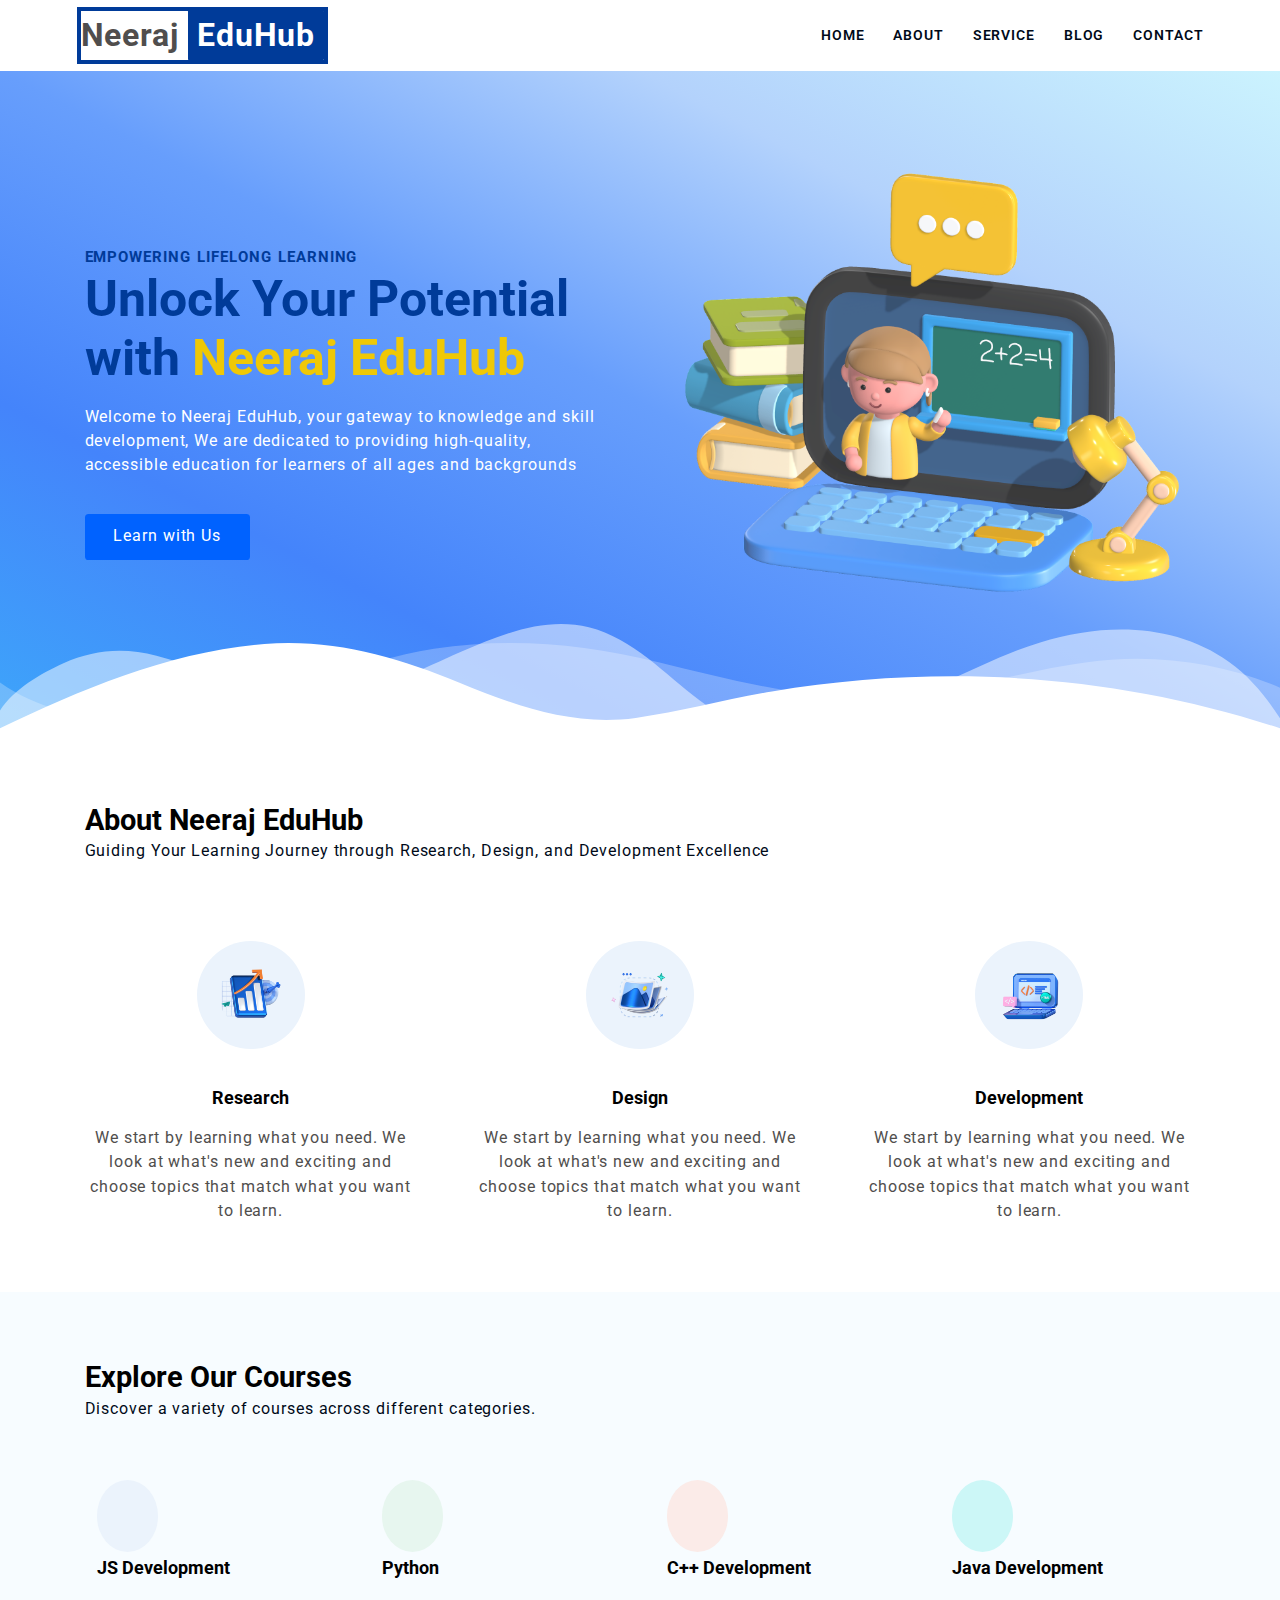
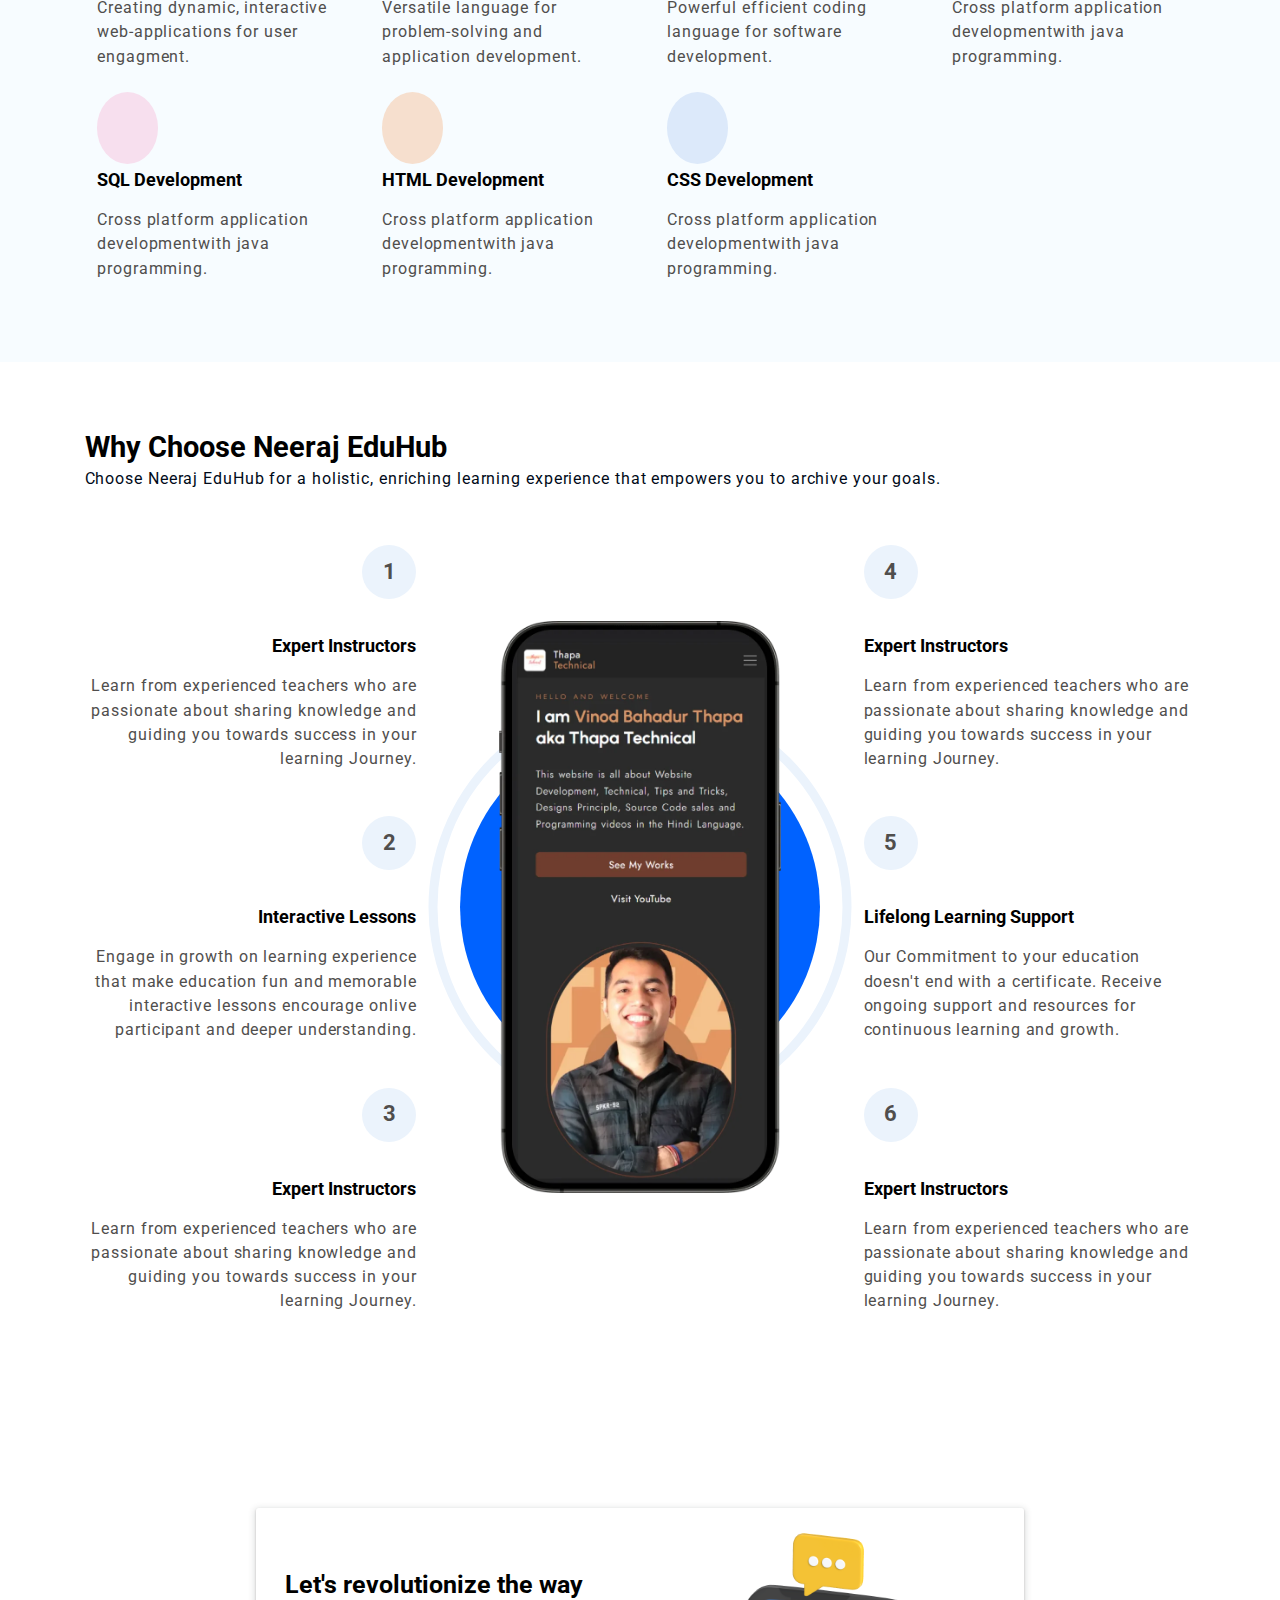
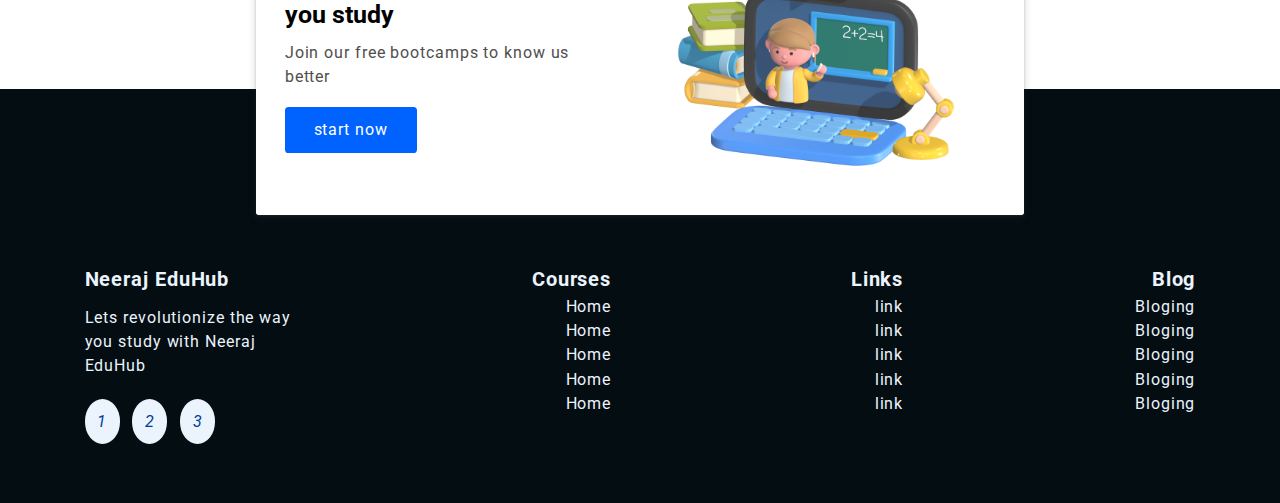
<file: index.html>
<!DOCTYPE html>
<html lang="en">

<head>
    <meta charset="UTF-8">
    <meta name="viewport" content="width=device-width, initial-scale=1.0">
    <meta name="description" content="Welcome to Neeraj EduHub, your gateway to knowledge and skill development, We
    are dedicated to providing high-quality, accessible education for learners of all ages and
    backgrounds">

    <meta name="keywords" content="NEERAJ_EDUHUB, html, css, js">

    <meta name="robots" content="index, follow">

    <title>NEERAJ_EDUHUB</title>
    <link rel="stylesheet" href="https://cdnjs.cloudflare.com/ajax/libs/font-awesome/6.6.0/css/all.min.css"
        integrity="sha512-Kc323vGBEqzTmouAECnVceyQqdsSiQlSBL29aUW4U/M7pSPA/gEUZQqv1cwx4OnYxTxve5UMg5GT6L4JJg=="
        crossorigin="anonymous" referrerpolicy="no-referrer" />
    <link rel="stylesheet" href="style.css">
</head>

<body>

    <!-- ------START NAVBAR------- -->
    <header class="section-navbar">
        <div class="container">
            <div class="navbar-brand">
                <a href="index.html">
                    <h1 id="nav-logo-itm1">Neeraj <span id="nav-logo--item">EduHub</span></h1>
                </a>
            </div>
            <nav class="navbar">
                <ul>
                    <li class="nav-item"><a class="nav-link" href="index.html">Home</a></li>
                    <li class="nav-item"><a class="nav-link" href="about.html">About</a></li>
                    <li class="nav-item"><a class="nav-link" href="service.html">Service</a></li>
                    <li class="nav-item"><a class="nav-link" href="blog.html">Blog</a></li>
                    <li class="nav-item"><a class="nav-link" href="#section-contact--homepage">Contact</a></li>
                </ul>
            </nav>
        </div>
    </header>
    <!-- ------END NAVBAR------ -->



    <!-- ------START HERO SECTION----- -->
    <main>
        <div class="section-hero">
            <div class="container grid grid-two--cols">
                <div class="section-hero--content">
                    <p class="hero-subheading">EMPOWERING LIFELONG LEARNING</p>
                    <h1 class="hero-heading">Unlock Your Potential with <span style="color: rgb(239, 200, 6);">Neeraj
                            EduHub</span></h1>
                    <p class="hero-para">Welcome to Neeraj EduHub, your gateway to knowledge and skill development, We
                        are dedicated to providing high-quality, accessible education for learners of all ages and
                        backgrounds</p>
                    <div class="hero-btn">
                        <a href="service.html" class="btn btn-white">Learn with Us</a>
                    </div>
                </div>
                <div class="section-hero--img">
                    <figure>
                        <img src="web-img/Online Course.png" alt="3d character of studying">
                    </figure>
                </div>
            </div>
        </div>

        <div class="custom-shape-divider-bottom-1723623736">
            <svg data-name="Layer 1" xmlns="http://www.w3.org/2000/svg" viewBox="0 0 1200 120"
                preserveAspectRatio="none">
                <path
                    d="M0,0V46.29c47.79,22.2,103.59,32.17,158,28,70.36-5.37,136.33-33.31,206.8-37.5C438.64,32.43,512.34,53.67,583,72.05c69.27,18,138.3,24.88,209.4,13.08,36.15-6,69.85-17.84,104.45-29.34C989.49,25,1113-14.29,1200,52.47V0Z"
                    opacity=".25" class="shape-fill"></path>
                <path
                    d="M0,0V15.81C13,36.92,27.64,56.86,47.69,72.05,99.41,111.27,165,111,224.58,91.58c31.15-10.15,60.09-26.07,89.67-39.8,40.92-19,84.73-46,130.83-49.67,36.26-2.85,70.9,9.42,98.6,31.56,31.77,25.39,62.32,62,103.63,73,40.44,10.79,81.35-6.69,119.13-24.28s75.16-39,116.92-43.05c59.73-5.85,113.28,22.88,168.9,38.84,30.2,8.66,59,6.17,87.09-7.5,22.43-10.89,48-26.93,60.65-49.24V0Z"
                    opacity=".5" class="shape-fill"></path>
                <path
                    d="M0,0V5.63C149.93,59,314.09,71.32,475.83,42.57c43-7.64,84.23-20.12,127.61-26.46,59-8.63,112.48,12.24,165.56,35.4C827.93,77.22,886,95.24,951.2,90c86.53-7,172.46-45.71,248.8-84.81V0Z"
                    class="shape-fill"></path>
            </svg>
        </div>
    </main>
    <!-- ------END HERO SECTION----- -->



    <!-- ------START ABOUT SECTION ----- -->
    <section class="section-about">
        <div class="container">
            <h2 class="section-common-heading">About Neeraj EduHub</h2>
            <p class="section-common-subheading">Guiding Your Learning Journey through Research, Design, and Development
                Excellence</p>
        </div>
        <div class="container grid grid-three--cols">
            <div class="about-div">
                <div class="icon">
                    <img src="web-img/research.webp" alt="">
                </div>
                <h3 class="section-common--title">Research</h3>
                <p>We start by learning what you need. We look at what's new and exciting and choose topics that match
                    what you want to learn.</p>
            </div>
            <div class="about-div">
                <div class="icon">
                    <img src="web-img/design.webp" alt="">
                </div>
                <h3 class="section-common--title">Design</h3>
                <p>We start by learning what you need. We look at what's new and exciting and choose topics that match
                    what you want to learn.</p>
            </div>
            <div class="about-div">
                <div class="icon">
                    <img src="web-img/development.webp" alt="">
                </div>
                <h3 class="section-common--title">Development</h3>
                <p>We start by learning what you need. We look at what's new and exciting and choose topics that match
                    what you want to learn.</p>
            </div>
        </div>
    </section>
    <!-- ------END ABOUT SECTION ----- -->



    <!-- -----START COURSE SECTION----- -->
    <section class="section-course">
        <div class="container">
            <h2 class="section-common-heading">Explore Our Courses</h2>
            <p class="section-common-subheading">Discover a variety of courses across different categories.</p>
        </div>

        <div class="container grid grid-four--cols">
            <div class="course-div">
                <div class="icon">
                    <i class="fa-solid fa-code"></i>
                </div>
                <h3 class="section-common--title">JS Development</h3>
                <p>Creating dynamic, interactive web-applications for user engagment.</p>
            </div>
            <div class="course-div">
                <div class="icon">
                    <i class="fa-solid fa-code"></i>
                </div>
                <h3 class="section-common--title">Python</h3>
                <p>Versatile language for problem-solving and application development.</p>
            </div>
            <div class="course-div">
                <div class="icon">
                    <i class="fa-solid fa-code"></i>
                </div>
                <h3 class="section-common--title">C++ Development</h3>
                <p>Powerful efficient coding language for software development.</p>
            </div>
            <div class="course-div">
                <div class="icon">
                    <i class="fa-solid fa-code"></i>
                </div>
                <h3 class="section-common--title">Java Development</h3>
                <p>Cross platform application developmentwith java programming.</p>
            </div>
            <div class="course-div">
                <div class="icon">
                    <i class="fa-solid fa-code"></i>
                </div>
                <h3 class="section-common--title">SQL Development</h3>
                <p>Cross platform application developmentwith java programming.</p>
            </div>
            <div class="course-div">
                <div class="icon">
                    <i class="fa-solid fa-code"></i>
                </div>
                <h3 class="section-common--title">HTML Development</h3>
                <p>Cross platform application developmentwith java programming.</p>
            </div>
            <div class="course-div">
                <div class="icon">
                    <i class="fa-solid fa-code"></i>
                </div>
                <h3 class="section-common--title">CSS Development</h3>
                <p>Cross platform application developmentwith java programming.</p>
            </div>
        </div>
    </section>
    <!-- -----END COURSE SECTION----- -->


    <!-- ------START WHY CHOSE SECTION -->
    <section class="section-why--choose">
        <div class="container">
            <h2 class="section-common-heading">Why Choose Neeraj EduHub</h2>
            <p class="section-common-subheading">Choose Neeraj EduHub for a holistic, enriching learning experience that
                empowers you to archive your goals.</p>
        </div>
        <div class="container grid grid-three--cols">
            <div class="chose-left--div text-align--right">

                <div class="why-chose--div why-chose">
                    <p class="common-text--highlight">1</p>
                    <h3 class="section-common--title">Expert Instructors</h3>
                    <p>Learn from experienced teachers who are passionate about sharing knowledge and guiding you
                        towards success in your learning Journey.</p>
                </div>
                <div class="why-chose--div why-chose">
                    <p class="common-text--highlight">2</p>
                    <h3 class="section-common--title">Interactive Lessons</h3>
                    <p>Engage in growth on learning experience that make education fun and memorable interactive lessons
                        encourage onlive participant and deeper understanding.</p>
                </div>
                <div class="why-chose--div why-chose">
                    <p class="common-text--highlight">3</p>
                    <h3 class="section-common--title">Expert Instructors</h3>
                    <p>Learn from experienced teachers who are passionate about sharing knowledge and guiding you
                        towards success in your learning Journey.</p>
                </div>
            </div>

            <!-- center div -->
            <div class="chose-center--div">
                <figure>
                    <img src="web-img/mobile.webp" alt="website intro ">
                </figure>
            </div>
            <!-- right div -->
            <div class="chose-right--div  text-align--left">

                <div class="why-chose--div why-chose">
                    <p class="common-text--highlight">4</p>
                    <h3 class="section-common--title">Expert Instructors</h3>
                    <p>Learn from experienced teachers who are passionate about sharing knowledge and guiding you
                        towards success in your learning Journey.</p>
                </div>
                <div class="why-chose--div why-chose">
                    <p class="common-text--highlight">5</p>
                    <h3 class="section-common--title">Lifelong Learning Support</h3>
                    <p>Our Commitment to your education doesn't end with a certificate. Receive ongoing support and
                        resources for continuous learning and growth.</p>
                </div>
                <div class="why-chose--div why-chose">
                    <p class="common-text--highlight">6</p>
                    <h3 class="section-common--title">Expert Instructors</h3>
                    <p>Learn from experienced teachers who are passionate about sharing knowledge and guiding you
                        towards success in your learning Journey.</p>
                </div>
            </div>
        </div>
    </section>
    <!-- ------END WHY CHOSE SECTION -->



    <!-- -----START CONTACT HOME SECTION -->
    <div class="section-contact-homepage" id="section-contact--homepage">
        <div class="container grid grid-two--cols">
            <div class="contact-content">
                <h2 class="contact-title">Let's revolutionize the way you study</h2>
                <p>Join our free bootcamps to know us better</p>
                <div class="btn">
                    <a href="contact.html">start now </a>
                </div>
            </div>
            <div class="contact-img">
                <img src="web-img/Online Course.png" alt="contact">
            </div>
        </div>
    </div>
    <!-- -----END CONTACT HOME SECTION -->



    <!-- ------START FOOTER SECTION -->
    <footer>
        <div class="container grid grid-four--cols">
            <div class="footer-1--div">
                <div class="logo-brand">
                    <a href="index.html" class="footer-subheading">Neeraj EduHub</a>
                    <p>Lets revolutionize the way you study with Neeraj EduHub</p>
                </div>

                <div class="social-footer--icon">
                    <a href="https://www.instagram.com/mr._.neeraj2847" target="_blank"><i
                            class="fa-brands fa-instagram">1</i></a>
                    <a href="youtube.com" target="_blank"><i class="fa-brands fa-youtube">2</i></a>
                    <a href="facebook.com" target="_blank"><i class="fa-brands fa-facebook">3</i></a>
                </div>
            </div>

            <div class="footer-2--div">
                <p class="footer-subheading">Courses</p>
                <ul>
                    <li><a href="index.html">Home</a></li>
                    <li><a href="index.html">Home</a></li>
                    <li><a href="index.html">Home</a></li>
                    <li><a href="index.html">Home</a></li>
                    <li><a href="index.html">Home</a></li>
                </ul>
            </div>

            <div class="footer-3--div">
                <p class="footer-subheading">Links</p>
                <ul>
                    <li><a href="index.html">link</a></li>
                    <li><a href="index.html">link</a></li>
                    <li><a href="index.html">link</a></li>
                    <li><a href="index.html">link</a></li>
                    <li><a href="index.html">link</a></li>
                </ul>
            </div>

            <div class="footer-4--div">
                <p class="footer-subheading">Blog</p>
                <ul>
                    <li><a href="index.html">Bloging</a></li>
                    <li><a href="index.html">Bloging</a></li>
                    <li><a href="index.html">Bloging</a></li>
                    <li><a href="index.html">Bloging</a></li>
                    <li><a href="index.html">Bloging</a></li>
                </ul>
            </div>
        </div>
    </footer>
    <!-- ------END FOOTER SECTION -->

</body>

</html>
</file>
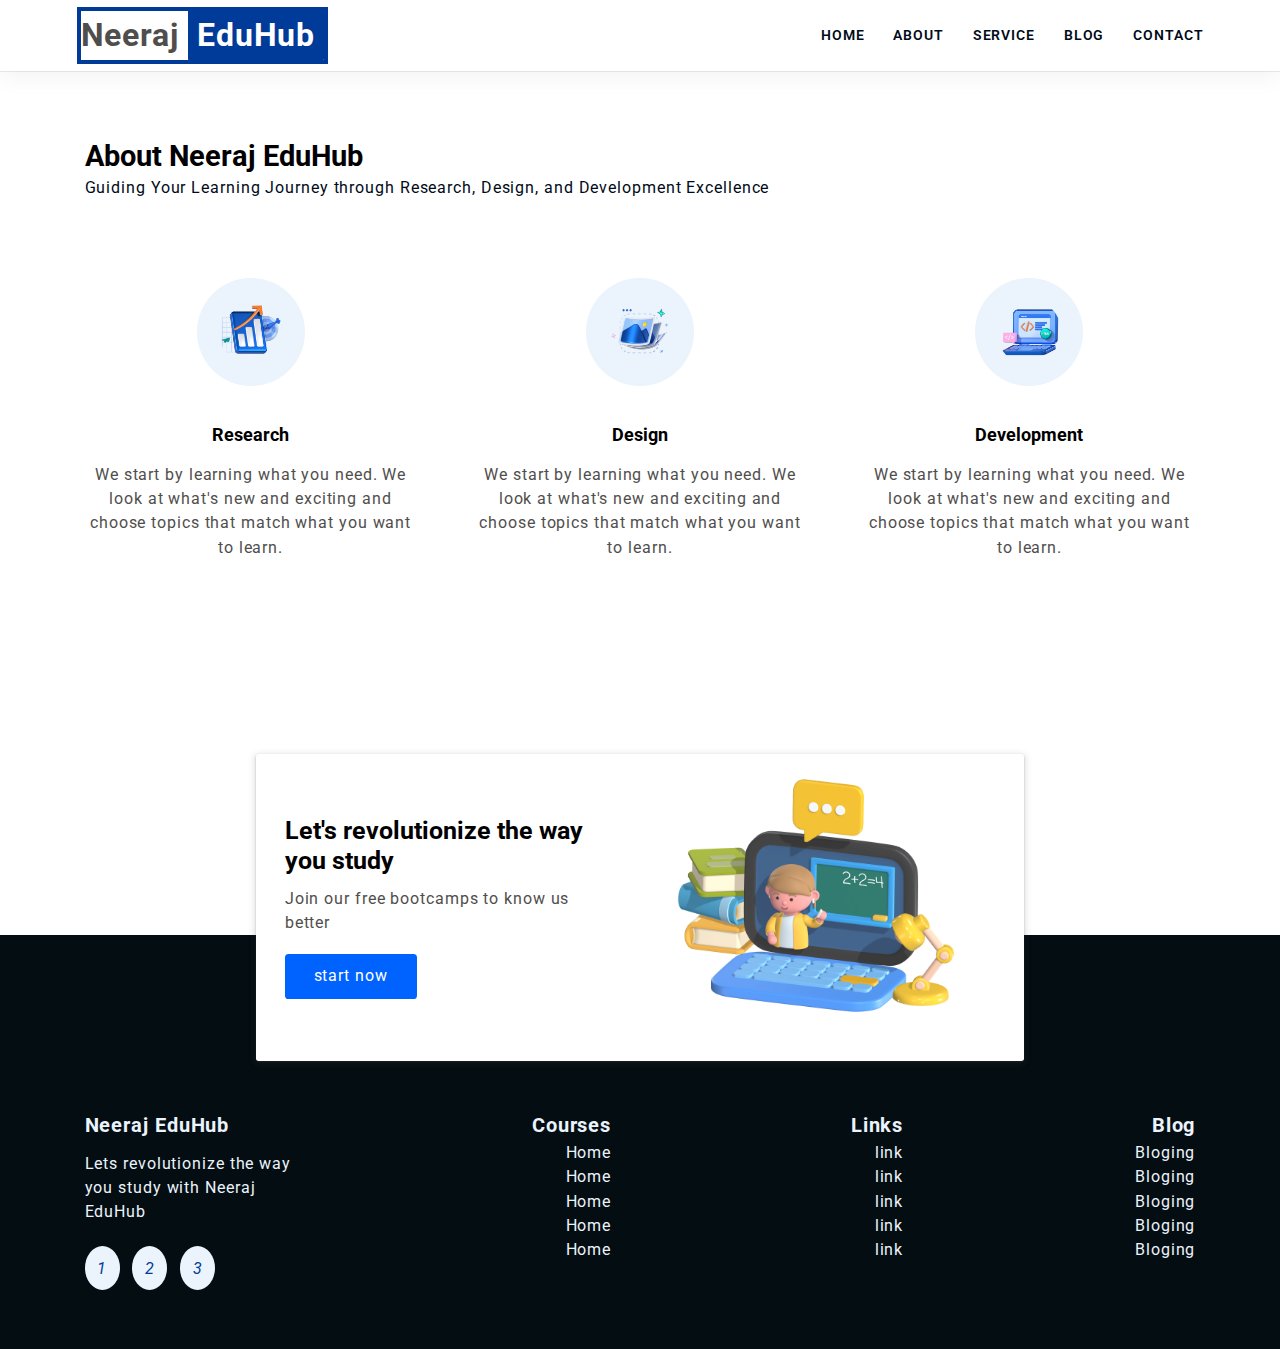
<file: about.html>
<!DOCTYPE html>
<html lang="en">

<head>
    <meta charset="UTF-8">
    <meta name="viewport" content="width=device-width, initial-scale=1.0">
    <title>NEERAJ_EDUHUB About Page</title>
    <link rel="stylesheet" href="https://cdnjs.cloudflare.com/ajax/libs/font-awesome/6.6.0/css/all.min.css"
        integrity="sha512-Kc323vGBEqzTmouAECnVceyQqdsSiQlSBL29aUW4U/M7pSPA/gEUZQqv1cwx4OnYxTxve5UMg5GT6L4JJg=="
        crossorigin="anonymous" referrerpolicy="no-referrer" />
    <link rel="stylesheet" href="style.css">
</head>

<body>

    <!-- ------START NAVBAR------- -->
    <header class="section-navbar">
        <div class="container">
            <div class="navbar-brand">
                <a href="index.html">
                    <h1 id="nav-logo-itm1">Neeraj <span id="nav-logo--item">EduHub</span></h1>
                </a>
            </div>
            <nav class="navbar">
                <ul>
                    <li class="nav-item"><a class="nav-link" href="index.html">Home</a></li>
                    <li class="nav-item"><a class="nav-link" href="about.html">About</a></li>
                    <li class="nav-item"><a class="nav-link" href="service.html">Service</a></li>
                    <li class="nav-item"><a class="nav-link" href="blog.com">Blog</a></li>
                    <li class="nav-item"><a class="nav-link" href="contact.html">Contact</a></li>
                </ul>
            </nav>
        </div>
    </header>
    <!-- ------END NAVBAR------ -->


    <!-- ------START ABOUT SECTION ----- -->
    <section class="section-about">
        <div class="container">
            <h2 class="section-common-heading">About Neeraj EduHub</h2>
            <p class="section-common-subheading">Guiding Your Learning Journey through Research, Design, and Development
                Excellence</p>
        </div>
        <div class="container grid grid-three--cols">
            <div class="about-div">
                <div class="icon">
                    <img src="web-img/research.webp" alt="">
                </div>
                <h3 class="section-common--title">Research</h3>
                <p>We start by learning what you need. We look at what's new and exciting and choose topics that match
                    what you want to learn.</p>
            </div>
            <div class="about-div">
                <div class="icon">
                    <img src="web-img/design.webp" alt="">
                </div>
                <h3 class="section-common--title">Design</h3>
                <p>We start by learning what you need. We look at what's new and exciting and choose topics that match
                    what you want to learn.</p>
            </div>
            <div class="about-div">
                <div class="icon">
                    <img src="web-img/development.webp" alt="">
                </div>
                <h3 class="section-common--title">Development</h3>
                <p>We start by learning what you need. We look at what's new and exciting and choose topics that match
                    what you want to learn.</p>
            </div>
        </div>
    </section>
    <!-- ------END ABOUT SECTION ----- -->


        <!-- -----START CONTACT HOME SECTION -->
        <div class="section-contact-homepage">
            <div class="container grid grid-two--cols">
                <div class="contact-content">
                    <h2 class="contact-title">Let's revolutionize the way you study</h2>
                    <p>Join our free bootcamps to know us better</p>
                    <div class="btn">
                        <a href="contact.html">start now </a>
                    </div>
                </div>
                <div class="contact-img">
                    <img src="web-img/Online Course.png" alt="contact">
                </div>
            </div>
        </div>
        <!-- -----END CONTACT HOME SECTION -->

        

    <!-- ------START FOOTER SECTION -->
    <footer>
        <div class="container grid grid-four--cols">
            <div class="footer-1--div">
                <div class="logo-brand">
                    <a href="index.html" class="footer-subheading">Neeraj EduHub</a>
                    <p>Lets revolutionize the way you study with Neeraj EduHub</p>
                </div>

                <div class="social-footer--icon">
                    <a href="https://www.instagram.com/mr._.neeraj2847" target="_blank"><i
                            class="fa-brands fa-instagram">1</i></a>
                    <a href="youtube.com" target="_blank"><i class="fa-brands fa-youtube">2</i></a>
                    <a href="facebook.com" target="_blank"><i class="fa-brands fa-facebook">3</i></a>
                </div>
            </div>

            <div class="footer-2--div">
                <p class="footer-subheading">Courses</p>
                <ul>
                    <li><a href="index.html">Home</a></li>
                    <li><a href="index.html">Home</a></li>
                    <li><a href="index.html">Home</a></li>
                    <li><a href="index.html">Home</a></li>
                    <li><a href="index.html">Home</a></li>
                </ul>
            </div>

            <div class="footer-3--div">
                <p class="footer-subheading">Links</p>
                <ul>
                    <li><a href="index.html">link</a></li>
                    <li><a href="index.html">link</a></li>
                    <li><a href="index.html">link</a></li>
                    <li><a href="index.html">link</a></li>
                    <li><a href="index.html">link</a></li>
                </ul>
            </div>

            <div class="footer-4--div">
                <p class="footer-subheading">Blog</p>
                <ul>
                    <li><a href="index.html">Bloging</a></li>
                    <li><a href="index.html">Bloging</a></li>
                    <li><a href="index.html">Bloging</a></li>
                    <li><a href="index.html">Bloging</a></li>
                    <li><a href="index.html">Bloging</a></li>
                </ul>
            </div>
        </div>
    </footer>
    <!-- ------END FOOTER SECTION -->
</body>

</html>
</file>
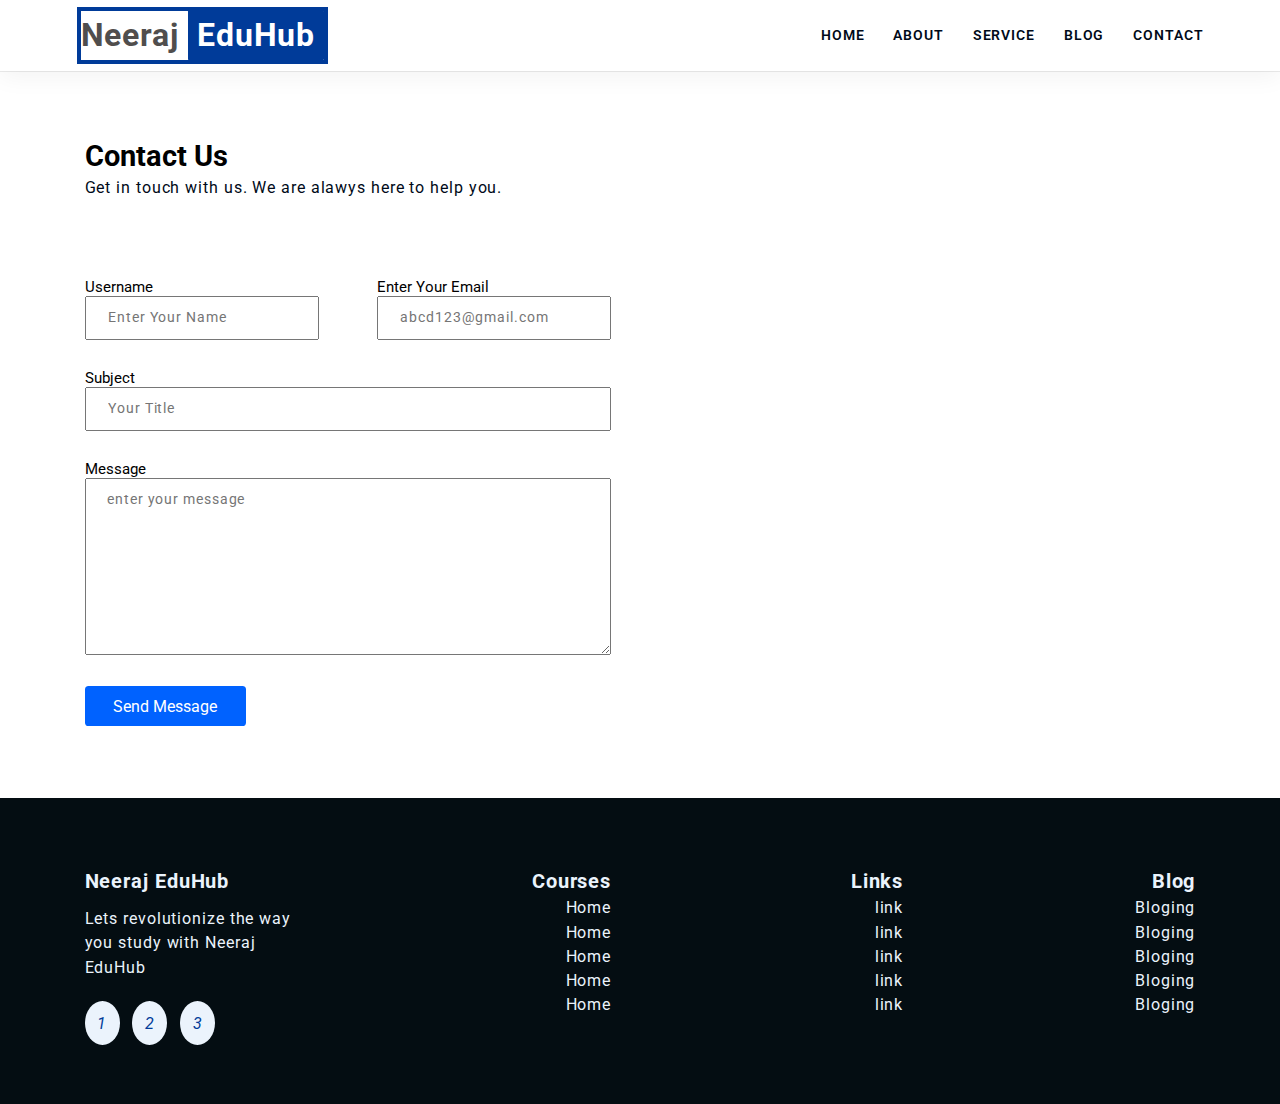
<file: contact.html>
<!DOCTYPE html>
<html lang="en">

<head>
    <meta charset="UTF-8">
    <meta name="viewport" content="width=device-width, initial-scale=1.0">
    <title>NEERAJ_EDUHUB Contact Page</title>
    <link rel="stylesheet" href="https://cdnjs.cloudflare.com/ajax/libs/font-awesome/6.6.0/css/all.min.css"
        integrity="sha512-Kc323vGBEqzTmouAECnVceyQqdsSiQlSBL29aUW4U/M7pSPA/gEUZQqv1cwx4OnYxTxve5UMg5GT6L4JJg=="
        crossorigin="anonymous" referrerpolicy="no-referrer" />
    <link rel="stylesheet" href="style.css">
</head>
<style>
    footer{
        padding-top: 0;
    }
</style>
<body>

    <!-- ------START NAVBAR------- -->
    <header class="section-navbar">
        <div class="container">
            <div class="navbar-brand">
                <a href="index.html">
                    <h1 id="nav-logo-itm1">Neeraj <span id="nav-logo--item">EduHub</span></h1>
                </a>
            </div>
            <nav class="navbar">
                <ul>
                    <li class="nav-item"><a class="nav-link" href="index.html">Home</a></li>
                    <li class="nav-item"><a class="nav-link" href="about.html">About</a></li>
                    <li class="nav-item"><a class="nav-link" href="service.html">Service</a></li>
                    <li class="nav-item"><a class="nav-link" href="blog.html">Blog</a></li>
                    <li class="nav-item"><a class="nav-link" href="contact.html">Contact</a></li>
                </ul>
            </nav>
        </div>
    </header>
    <!-- ------END NAVBAR------ -->


    <!-- ------START SECTION-CONTACT----- -->
    <div class="section-contact">
        <div class="container">
            <h2 class="section-common-heading">Contact Us</h2>
            <p class="section-common-subheading">Get in touch with us. We are alawys here to help you.</p>
        </div>

        <div class="container grid grid-two--cols">
            <div class="contact-content">
                <form action="#">
                    <div class="grid grid-two--cols mb-3">
                        <div>
                            <label for="username">username</label>
                            <input type="text" name="username" id="username" required autocomplete="off" placeholder="Enter Your Name">
                        </div>
                        <div>
                            <label for="email">enter your email</label>
                            <input type="email" name="email" id="email" required autocomplete="off" placeholder="abcd123@gmail.com">
                        </div>
                    </div>

                    <div class="mb-3">
                        <label for="subject">subject</label>
                        <input type="text" name="subject" id="subject" placeholder="Your Title">
                    </div>

                    <div class="mb-3">
                        <label for="message">message</label>
                        <textarea name="message" id="message" cols="30" rows="10" placeholder="enter your message"></textarea>
                    </div>

                    <div>
                        <button type="submit" class="btn btn-submit">Send message</button>
                    </div>
                </form>
            </div>

            <div class="contact-map">
                <iframe src="https://www.google.com/maps/embed?pb=!1m18!1m12!1m3!1d3502.7277657359227!2d75.62492747520184!3d28.607942685197393!2m3!1f0!2f0!3f0!3m2!1i1024!2i768!4f13.1!3m3!1m2!1s0x3913074cf2a6c5e5%3A0xb3d94d7dd176c769!2sBRCM%20College%20Of%20Engineering%20%26%20Technology!5e0!3m2!1sen!2sin!4v1723963676730!5m2!1sen!2sin" width="100%" height="450" style="border:0;" allowfullscreen="" loading="lazy" referrerpolicy="no-referrer-when-downgrade"></iframe>
            </div>
        </div>
    </div>
    <!-- ------END SECTION-CONTACT----- -->



    <!-- -----START CONTACT HOME SECTION -->
    <!-- <div class="section-contact-homepage">
        <div class="container grid grid-two--cols">
            <div class="contact-content">
                <h2 class="contact-title">Let's revolutionize the way you study</h2>
                <p>Join our free bootcamps to know us better</p>
                <div class="btn">
                    <a href="contact.html">start now </a>
                </div>
            </div>
            <div class="contact-img">
                <img src="web-img/Online Course.png" alt="contact">
            </div>
        </div>
    </div> -->
    <!-- -----END CONTACT HOME SECTION -->



    <!-- ------START FOOTER SECTION -->
    <footer>
        <div class="container grid grid-four--cols">
            <div class="footer-1--div">
                <div class="logo-brand">
                    <a href="index.html" class="footer-subheading">Neeraj EduHub</a>
                    <p>Lets revolutionize the way you study with Neeraj EduHub</p>
                </div>

                <div class="social-footer--icon">
                    <a href="https://www.instagram.com/mr._.neeraj2847" target="_blank"><i
                            class="fa-brands fa-instagram">1</i></a>
                    <a href="youtube.com" target="_blank"><i class="fa-brands fa-youtube">2</i></a>
                    <a href="facebook.com" target="_blank"><i class="fa-brands fa-facebook">3</i></a>
                </div>
            </div>

            <div class="footer-2--div">
                <p class="footer-subheading">Courses</p>
                <ul>
                    <li><a href="index.html">Home</a></li>
                    <li><a href="index.html">Home</a></li>
                    <li><a href="index.html">Home</a></li>
                    <li><a href="index.html">Home</a></li>
                    <li><a href="index.html">Home</a></li>
                </ul>
            </div>

            <div class="footer-3--div">
                <p class="footer-subheading">Links</p>
                <ul>
                    <li><a href="index.html">link</a></li>
                    <li><a href="index.html">link</a></li>
                    <li><a href="index.html">link</a></li>
                    <li><a href="index.html">link</a></li>
                    <li><a href="index.html">link</a></li>
                </ul>
            </div>

            <div class="footer-4--div">
                <p class="footer-subheading">Blog</p>
                <ul>
                    <li><a href="index.html">Bloging</a></li>
                    <li><a href="index.html">Bloging</a></li>
                    <li><a href="index.html">Bloging</a></li>
                    <li><a href="index.html">Bloging</a></li>
                    <li><a href="index.html">Bloging</a></li>
                </ul>
            </div>
        </div>
    </footer>
    <!-- ------END FOOTER SECTION -->

</body>

</html>
</file>
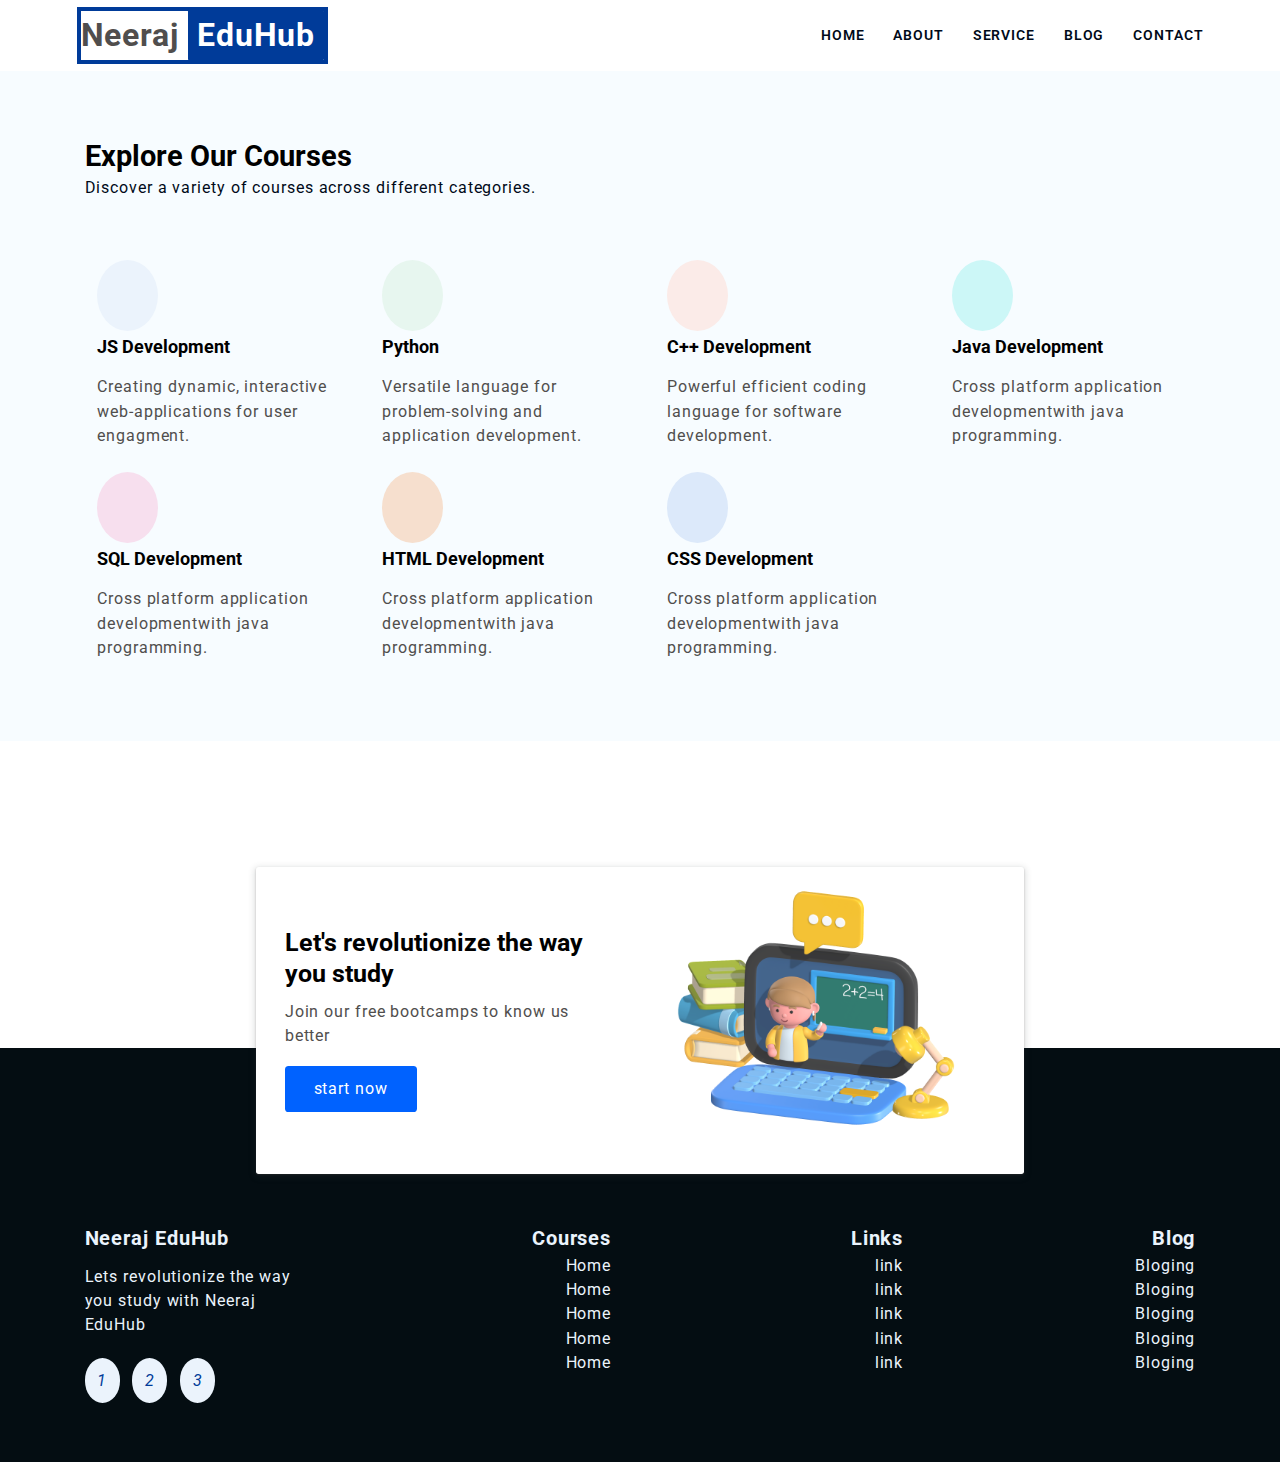
<file: service.html>
<!DOCTYPE html>
<html lang="en">

<head>
    <meta charset="UTF-8">
    <meta name="viewport" content="width=device-width, initial-scale=1.0">
    <title>NEERAJ_EDUHUB Service Page</title>
    <link rel="stylesheet" href="https://cdnjs.cloudflare.com/ajax/libs/font-awesome/6.6.0/css/all.min.css"
        integrity="sha512-Kc323vGBEqzTmouAECnVceyQqdsSiQlSBL29aUW4U/M7pSPA/gEUZQqv1cwx4OnYxTxve5UMg5GT6L4JJg=="
        crossorigin="anonymous" referrerpolicy="no-referrer" />
    <link rel="stylesheet" href="style.css">
</head>

<body>

    <!-- ------START NAVBAR------- -->
    <header class="section-navbar">
        <div class="container">
            <div class="navbar-brand">
                <a href="index.html">
                    <h1 id="nav-logo-itm1">Neeraj <span id="nav-logo--item">EduHub</span></h1>
                </a>
            </div>
            <nav class="navbar">
                <ul>
                    <li class="nav-item"><a class="nav-link" href="index.html">Home</a></li>
                    <li class="nav-item"><a class="nav-link" href="about.html">About</a></li>
                    <li class="nav-item"><a class="nav-link" href="/">Service</a></li>
                    <li class="nav-item"><a class="nav-link" href="/">Blog</a></li>
                    <li class="nav-item"><a class="nav-link" href="/">Contact</a></li>
                </ul>
            </nav>
        </div>
    </header>
    <!-- ------END NAVBAR------ -->


       <!-- -----START COURSE SECTION----- -->
       <section class="section-course">
        <div class="container">
            <h2 class="section-common-heading">Explore Our Courses</h2>
            <p class="section-common-subheading">Discover a variety of courses across different categories.</p>
        </div>

        <div class="container grid grid-four--cols">
            <div class="course-div">
                <div class="icon">
                    <i class="fa-solid fa-code"></i>
                </div>
                <h3 class="section-common--title">JS Development</h3>
                <p>Creating dynamic, interactive web-applications for user engagment.</p>
            </div>
            <div class="course-div">
                <div class="icon">
                    <i class="fa-solid fa-code"></i>
                </div>
                <h3 class="section-common--title">Python</h3>
                <p>Versatile language for problem-solving and application development.</p>
            </div>
            <div class="course-div">
                <div class="icon">
                    <i class="fa-solid fa-code"></i>
                </div>
                <h3 class="section-common--title">C++ Development</h3>
                <p>Powerful efficient coding language for software development.</p>
            </div>
            <div class="course-div">
                <div class="icon">
                    <i class="fa-solid fa-code"></i>
                </div>
                <h3 class="section-common--title">Java Development</h3>
                <p>Cross platform application developmentwith java programming.</p>
            </div>
            <div class="course-div">
                <div class="icon">
                    <i class="fa-solid fa-code"></i>
                </div>
                <h3 class="section-common--title">SQL Development</h3>
                <p>Cross platform application developmentwith java programming.</p>
            </div>
            <div class="course-div">
                <div class="icon">
                    <i class="fa-solid fa-code"></i>
                </div>
                <h3 class="section-common--title">HTML Development</h3>
                <p>Cross platform application developmentwith java programming.</p>
            </div>
            <div class="course-div">
                <div class="icon">
                    <i class="fa-solid fa-code"></i>
                </div>
                <h3 class="section-common--title">CSS Development</h3>
                <p>Cross platform application developmentwith java programming.</p>
            </div>
        </div>
    </section>
    <!-- -----END COURSE SECTION----- -->


        <!-- -----START CONTACT HOME SECTION -->
        <div class="section-contact-homepage">
            <div class="container grid grid-two--cols">
                <div class="contact-content">
                    <h2 class="contact-title">Let's revolutionize the way you study</h2>
                    <p>Join our free bootcamps to know us better</p>
                    <div class="btn">
                        <a href="contact.html">start now </a>
                    </div>
                </div>
                <div class="contact-img">
                    <img src="web-img/Online Course.png" alt="contact">
                </div>
            </div>
        </div>
        <!-- -----END CONTACT HOME SECTION -->
    
    
    
        <!-- ------START FOOTER SECTION -->
        <footer>
            <div class="container grid grid-four--cols">
                <div class="footer-1--div">
                    <div class="logo-brand">
                        <a href="index.html" class="footer-subheading">Neeraj EduHub</a>
                        <p>Lets revolutionize the way you study with Neeraj EduHub</p>
                    </div>
    
                    <div class="social-footer--icon">
                        <a href="https://www.instagram.com/mr._.neeraj2847" target="_blank"><i
                                class="fa-brands fa-instagram">1</i></a>
                        <a href="youtube.com" target="_blank"><i class="fa-brands fa-youtube">2</i></a>
                        <a href="facebook.com" target="_blank"><i class="fa-brands fa-facebook">3</i></a>
                    </div>
                </div>
    
                <div class="footer-2--div">
                    <p class="footer-subheading">Courses</p>
                    <ul>
                        <li><a href="index.html">Home</a></li>
                        <li><a href="index.html">Home</a></li>
                        <li><a href="index.html">Home</a></li>
                        <li><a href="index.html">Home</a></li>
                        <li><a href="index.html">Home</a></li>
                    </ul>
                </div>
    
                <div class="footer-3--div">
                    <p class="footer-subheading">Links</p>
                    <ul>
                        <li><a href="index.html">link</a></li>
                        <li><a href="index.html">link</a></li>
                        <li><a href="index.html">link</a></li>
                        <li><a href="index.html">link</a></li>
                        <li><a href="index.html">link</a></li>
                    </ul>
                </div>
    
                <div class="footer-4--div">
                    <p class="footer-subheading">Blog</p>
                    <ul>
                        <li><a href="index.html">Bloging</a></li>
                        <li><a href="index.html">Bloging</a></li>
                        <li><a href="index.html">Bloging</a></li>
                        <li><a href="index.html">Bloging</a></li>
                        <li><a href="index.html">Bloging</a></li>
                    </ul>
                </div>
            </div>
        </footer>
        <!-- ------END FOOTER SECTION -->

</body>
</html>
</file>
<file: style.css>
@import url('https://fonts.googleapis.com/css2?family=Roboto:ital,wght@0,100;0,300;0,400;0,500;0,700;0,900;1,100;1,300;1,400;1,500;1,700;1,900&display=swap');

/* base rule */

* {
    margin: 0;
    padding: 0;
    box-sizing: border-box;
    font-family: "Roboto", sans-serif;
}

html {
    font-size: 62.5%;
    /* 1rem = 10px */
    scroll-behavior: smooth;
    /* scroll-snap-type: Y mandatory; */
}

h1,
h2,
h3,
h4,
h5,
h6 {
    font-family: "Roboto", sans-serif;
}

p,
li,
a {
    font-family: "Roboto", sans-serif;
    font-size: 1.8rem;
    letter-spacing: 0.1rem;
    font-weight: 400;
    color: var(--para-color);
    line-height: 1.5;
}

a {
    text-decoration: none;
}

li {
    list-style: none;
}

/*  theme */

:root {
    --main-color: #0062ff;
    --supporting-color: #ebf3fc;
    --font-color: #424242;
    --bg-color: #f7fcff;
    --heading-color: #000a19;
    --para-color: #504e4d;
    --h-color: #0a043c;
    --white-color: #ffffff;
    --test: #070101;
    --main-hero-color: #003b99;
    --btn-hover-bg-color: #003b99;
    --btn-box-shadow: rgba(35, 35, 37, 0.2) 0px 7px 29px 0px;
    --footer-bg-color: #040d12;
}

/* layout */
/* section{
    scroll-snap-align: center;
} */
.container {
    max-width: 144rem;
    margin: 0 auto;
    padding: 7.6rem 9.4rem;
}

:is(.section-about,
.section-blog,
.section-course,
.section-why--choose,
.section-contact) .container:first-child{
    padding: 7.6rem 9.4rem 1rem 9.4rem;
}

.section-why--choose .container:nth-child(2) {
    padding-top: 0rem;
}

.grid {
    display: grid;
    gap: 6.4rem;
}

.grid-two--cols {
    grid-template-columns: repeat(2, 1fr);
}

.grid-three--cols {
    grid-template-columns: repeat(3, 1fr);
}

.grid-four--cols {
    grid-template-columns: repeat(4, 1fr);
}


/* module / resusable */

.btn {
    display: inline-block;
    padding: 1.2rem 3.2rem;
    background-color: var(--main-color);
    color: var(--white-color);
    border-radius: 0.4rem;
}

.section-common-heading {
    font-size: 3.2rem;
    font-weight: 700;
    text-transform: capitalize;
    margin-bottom: 0.3rem;
}

.section-common-subheading {
    color: var(--heading-color);
}

.section-common--title {
    font-size: 2rem;
    margin: 4rem 0 2rem 0;
}

.icon .fa-solid {
    padding: 3.4rem;
    background-color: var(--supporting-color);
    /* font-size: 2.4rem; */
    border-radius: 50%;
    margin: 1rem 0rem;
}


/*  states */

.btn:hover {
    background-color: var(--btn-hover-bg-color);
    box-shadow: var(--btn-box-shadow);
    cursor: pointer;
}

/********* NAVBAR SECTION  ********/

.section-navbar {
    width: 100%;
    box-shadow: rgba(0, 0, 0, 0.05) 0px 6px 24px 0px, rgba(0, 0, 0, 0.08) 0px 0px 0px 1px;
}

.section-navbar .container {
    display: flex;
    justify-content: space-between;
    align-items: center;
    padding: 0.8rem 8.5rem;
}

.section-navbar .navbar ul {
    display: flex;
    gap: 3.2rem;
    text-transform: capitalize;

    & li a {
        text-transform: uppercase;
        color: var(--heading-color);
        font-weight: 600;
        display: inline-block;
        font-size: 1.6rem;
        position: relative;

        &::after {
            content: "";
            position: absolute;
            border-bottom: 0.2rem solid var(--main-color);
            bottom: -0.3rem;
            left: 0;
            width: 0%;
            transition: all 0.4s linear;
        }
    }

    & li a:hover::after {
        width: 100%;
    }
}

#nav-logo-itm1 {
    border: 4px solid var(--main-hero-color);
}

#nav-logo--item {
    background-color: var(--main-hero-color);
    padding: 1rem 1rem;
    color: var(--white-color);
    border-radius: 0.5rem;
}

/*********END NAVBAR SECTION  ********/



/* *****START HERO SECTION*****  */

main {
    background-image: linear-gradient(to top right, #3da6fa, #4484fb,
            #679efc,
            #b3d2fc,
            #cbf3fe);
    position: relative;
}

.section-hero .grid {
    align-items: center;
    gap: 6.4rem;

    & .hero-subheading {
        text-transform: uppercase;
        font-size: 1.7rem;
        letter-spacing: 0, 2rem;
        word-spacing: 0.2rem;
        font-weight: 700;
        color: var(--btn-hover-bg-color);
    }

    & .hero-heading {
        font-size: 5.6rem;
        color: var(--main-hero-color);
        font-weight: 700;
    }

    & .hero-para {
        color: var(--white-color);
        margin: 2rem 0rem 4rem 0rem;
    }
}

.section-hero--img img {
    width: 100%;
    height: auto;
}

/* shape divider */
.custom-shape-divider-bottom-1723623736 {
    position: absolute;
    bottom: 0;
    left: 0;
    width: 100%;
    overflow: hidden;
    line-height: 0;
    transform: rotate(180deg);
}

.custom-shape-divider-bottom-1723623736 svg {
    position: relative;
    display: block;
    width: calc(100% + 1.3px);
    height: 110px;
}

.custom-shape-divider-bottom-1723623736 .shape-fill {
    fill: #FFFFFF;
}

/* *****END HERO SECTION***** */




/* ******ABOUT SECTION***** */
.section-about .about-div {
    text-align: center;
}

.section-about img {
    padding: 2.4rem;
    background-color: var(--supporting-color);
    width: 12rem;
    height: auto;
    border-radius: 50%;
    transition: all 0.3s linear;
}

.about-div .icon:hover>img {
    rotate: 360deg;
    background: linear-gradient(to right, #0575eb, #021b79);
}

/* *****END ABOUT SECTION ******/




/* *****START COURSE SECTION ******/
.section-course {
    background-color: var(--bg-color);
}

.section-course .grid {
    gap: 3.2rem;
}

.section-course .course-div {
    padding: 1.4rem;
    /* gap: 3.2rem; */
}

.section-course .course-div:hover {
    box-shadow: var(--btn-box-shadow);
}

.course-div:nth-child(2) .icon .fa-solid {
    background-color: #e7f6ef;
    color: #68bf9b;
}

.course-div:nth-child(3) .icon .fa-solid {
    background-color: #fbebe8;
    color: #ff8b52;
}

.course-div:nth-child(4) .icon .fa-solid {
    background-color: #ccf7f7;
    color: #183d3d;
}

.course-div:nth-child(5) .icon .fa-solid {
    background-color: rgb(247, 223, 238);
    color: #d988b9;
}

.course-div:nth-child(6) .icon .fa-solid {
    background-color: #f6dfce;
    color: #ff9b50;
}

.course-div:nth-child(7) .icon .fa-solid {
    background-color: #dce9fa;
    color: #1450a3;
}

/* *****END COURSE SECTION ******/


/* *****START CHOSE ME SECTION***** */
.text-align--right .why-chose--div {
    display: flex;
    flex-direction: column;
    justify-content: start;
    align-items: end;
    text-align: right;

}

.why-chose {
    margin-top: 5rem;
}

.common-text--highlight {
    width: 6rem;
    aspect-ratio: 1;
    background-color: var(--supporting-color);
    display: flex;
    justify-content: center;
    align-items: center;
    font-size: 2.4rem;
    font-weight: 700;
    border-radius: 50%;
}

.chose-center--div img {
    width: 85%;
    height: auto;
    z-index: 2;
}

.chose-center--div,
figure {
    display: flex;
    justify-content: center;
    align-items: center;
    position: relative;
}

.chose-center--div::before,
.chose-center--div figure::after {
    content: "";
    position: absolute;
    width: 40rem;
    aspect-ratio: 1;
    background-color: var(--main-color);
    top: 50%;
    left: 50%;
    transform: translate(-50%, -50%);
    border-radius: 50%;
    z-index: 1;
}

.chose-center--div figure::after {
    content: "";
    position: absolute;
    width: 45rem;
    aspect-ratio: 1;
    background-color: transparent;
    border: 1rem solid var(--supporting-color);
    z-index: -1;
}

/* *****END CHOSE ME SECTION***** */


/* *****START BLOG SECTION***** */
.section-blog{
    background-color: var(--bg-color);

    & .blog{
        box-shadow: var(--btn-box-shadow);
        transition: scale 0.3s linear;

        &:hover{
            scale: 1.1;
        }
    }

    & .blog-content{
        padding: 1.4rem 2.4rem 2.4rem;
    }

    & img{
        width: 100%;
        height: auto;
    }

    & .blog-date{
        display: flex;
        justify-content: space-between;
        margin-top: 0.5rem;
        font-size: 1.4rem;
    }

    & .fa-solid{
        background-color: transparent;
        padding: 0;
    }
    & .section-common--title{
        margin-top: 0.8rem;
    }
}
/* *****END BLOG SECTION***** */


/* *****START CONTACT-SECTION PAGE***** */
.mb-3{
    margin-bottom: 3.2rem;
}
label{
    display: block;
    text-transform: capitalize;
    font-size: 1.7rem;
}
input, textarea{
    width: 100%;
    padding: 1.4rem 2.4rem;
    letter-spacing: 0.1rem;

}
::placeholder{
    font-size: 1.6rem;
    letter-spacing: 0.1rem;
}
.btn-submit{
    font-size: 1.8rem;
    border: none;
    text-transform: capitalize;
}
/* *****END CONTACT-SECTION PAGE***** */


/* *****START CONTACT HOME PAGE SECTION */
.section-contact-homepage {
    width: 60%;
    min-height: 30rem;
    margin: 0 auto;
    box-shadow: rgba(68, 64, 67, 0.3) 0px 1px 2px 0px, rgba(60, 64, 67, 0.15) 0px 2px 6px 2px;
    border-radius: 0.3rem;
    position: relative;
    bottom: -14rem;
    z-index: 1;
    background-color: var(--white-color);

    & .grid {
        align-items: center;
    }
}

.section-contact-homepage .container {
    padding: 0.6rem 3.2rem;
}

.contact-title {
    font-size: 2.8rem;
    line-height: 1.2;
}

.contact-content p {
    margin: 1.2rem 0 2rem 0;
}

.section-contact-homepage img {
    width: 90%;
    height: auto;
}

.section-contact-homepage a {
    color: var(--white-color);
}

/* *****END CONTACT HOME PAGE SECTION */




/* *****START FOOTER SECTION *****/
footer {
    background-color: var(--footer-bg-color);
    padding-top: 12rem;
}

footer * {
    color: var(--supporting-color);
}
footer .grid{
    text-align: right;
}

.footer-subheading {
    font-size: 2.2rem;
    font-weight: 700;
}

.footer-1--div p {
    margin: 1.2rem 0 3.5rem 0;
}

.footer-1--div {
    text-align: left;


    & .social-footer--icon {
        display: flex;
        gap: 1.4rem;


        & .fa-brands {
            /* width: 5rem;
        aspect-ratio: 1; */
            color: var(--btn-hover-bg-color);
            padding: 1.4rem;
            background-color: var(--supporting-color);
            border-radius: 50%;
            transition: all 0.3s linear;

            &:hover{
                color: var(--supporting-color);
                background-color: var(--btn-hover-bg-color);
                rotate: 360deg;
            }
        }
    }
}
/*****END FOOTER SECTION *****/



/***** media Queries Section *****/
@media (width <= 1400px){
    html {
        font-size: 56.25%;
    }
    .section-hero img {
        width: 100%;
    }
    .custom-shape-divider-bottom-1723623736 svg {
        height: 120px;
    }
}
@media (width <= 1200px){
    html {
        font-size: 54%;
    }

    :is(.section-about,
    .section-blog,
    .section-course,
    .section-why--choose,
    .section-contact) .grid{
        gap: 5.4rem;
    }
    
    .section-hero img {
        width: 90%;
    }
    .custom-shape-divider-bottom-1723623736 svg {
        height: 90px;
    }
}
@media (width <= 1100px){
    .section-why--choose{

        & .chose-center--div{
            order: 1;
        }
        & .chose-left--div{
            order: 2;
        }
        & .chose-right--div{
            order: 3;
        }
        & .chose-center--div::before, figure::after{
                width: 0;
                height: 0;
                padding: 0;
                background-color: transparent;
        }
    }
}
@media (width <= 998px){
    .section-hero{
        height: auto;
        padding-bottom: 6rem;

        & .grid-two--cols{
            grid-template-columns: 1fr;
            gap: 0;

            & .section-hero--content{
                order: 2;
            }

            & .section-hero--img{
                order: 1;

                & img{
                    width: 60%;
                }
            }
        }
    }

    .section-about .about-div{
        text-align: left;
    }

    :is(.section-course, .section-blog){
        & .grid-four--cols{
            grid-template-columns: repeat(auto-fit, minmax(250px, 1fr));
        }
    }

    footer .grid-four--cols{
        grid-template-columns: repeat(3, minmax(25px, 1fr));
        text-align: left;

        & .footer-1--div{
            grid-row: 2/3;
            grid-column: 1/-1;
        }
    }
}
@media (width <= 788px){
    .grid-two--cols, .grid-three--cols{
        grid-template-columns: 1fr;
    }


    .section-navbar .container{
            display: flex;
            flex-direction: column;

        & .navbar-brand{
            margin-bottom: 2.4rem;
        }
    }

    .chose-center--div{
        & img{
            width: 100%;
            padding-top: 5rem;
        }
    }
    .chose-left--div .why-chose--div{
        align-items: start;
        text-align: left;
    }

    .section-contact-homepage{
        & .contact-content{
            order: 2;
        }
        & .contact-img{
            order: 1;
        }
        & .btn{
            display: block;
            text-align: center;
        }
    }

}
/***** End media Queries Section *****/
</file>
